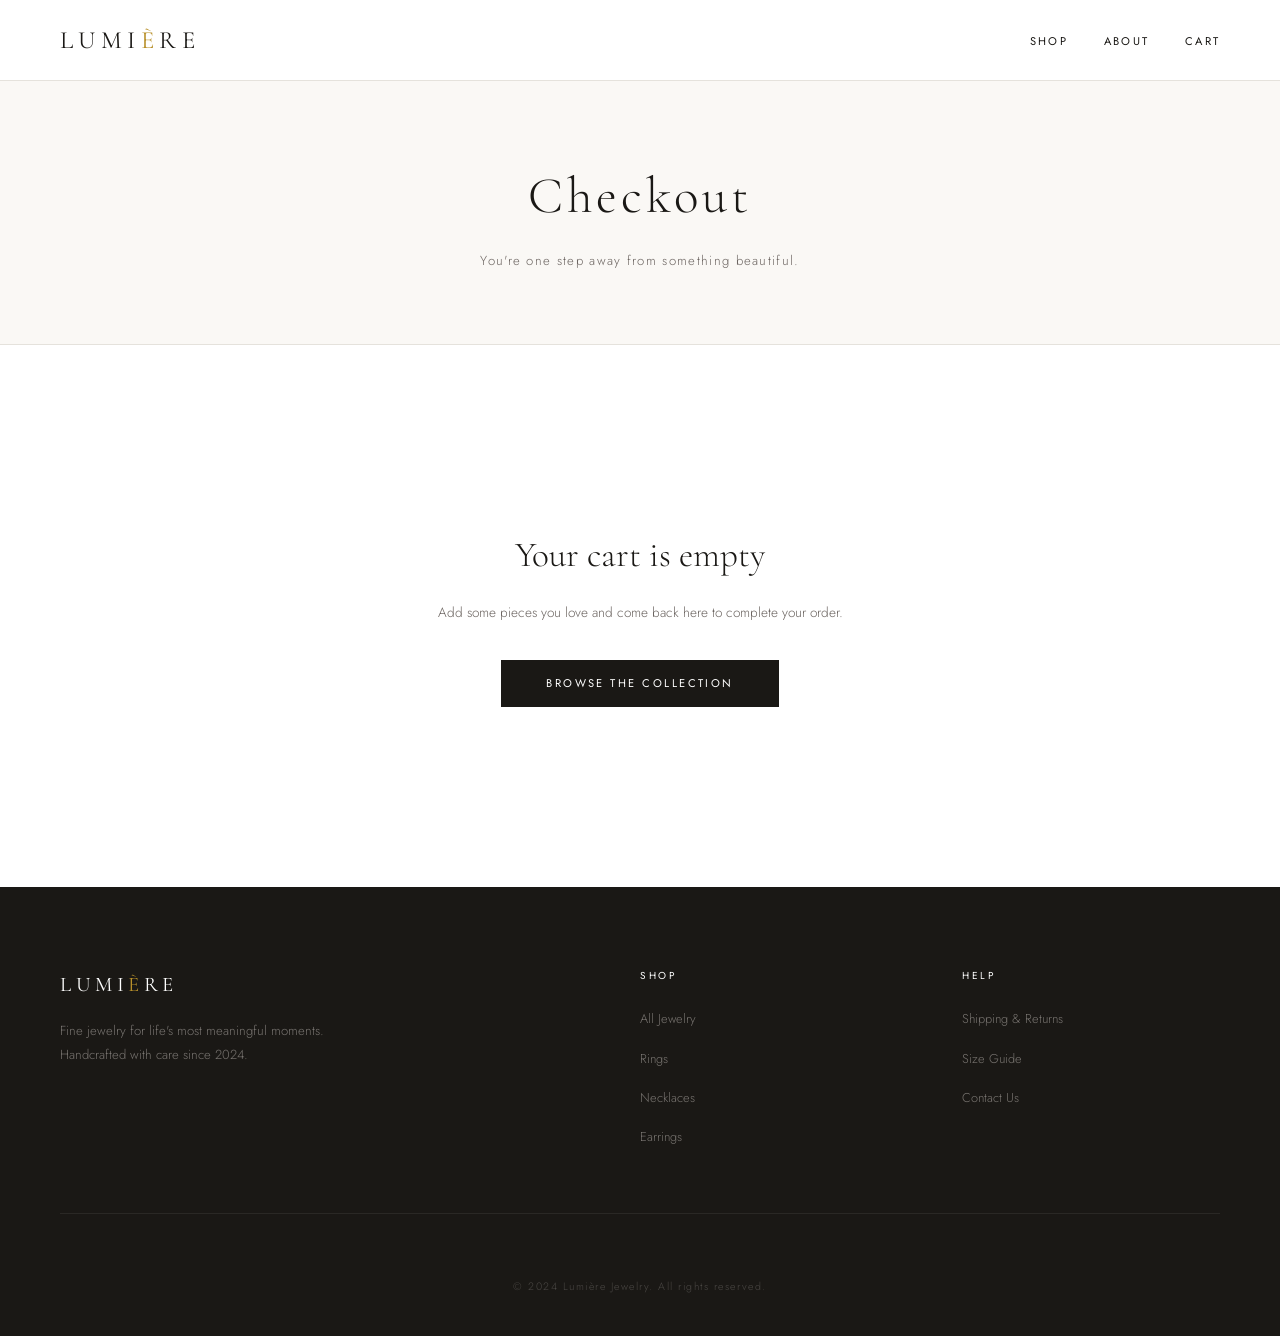
<file: checkout.html>
<!DOCTYPE html>
<html lang="en">
<head>
  <meta charset="UTF-8">
  <meta name="viewport" content="width=device-width, initial-scale=1.0">
  <title>Checkout — Lumière Jewelry</title>
  <link rel="stylesheet" href="style.css">
</head>
<body>

  <nav>
    <div class="container">
      <div class="nav-inner">
        <a href="index.html" class="nav-logo">Lumi<span>è</span>re</a>
        <ul class="nav-links">
          <li><a href="products.html">Shop</a></li>
          <li><a href="index.html#about">About</a></li>
          <li>
            <a href="checkout.html" class="cart-link">
              Cart
              <span class="cart-badge">0</span>
            </a>
          </li>
        </ul>
      </div>
    </div>
  </nav>

  <div class="page-hero">
    <div class="container">
      <h1>Checkout</h1>
      <p>You're one step away from something beautiful.</p>
    </div>
  </div>

  <section class="section">
    <div class="container">

      <!-- Empty cart state -->
      <div class="empty-cart-msg" id="empty-cart" style="display:none;">
        <h2>Your cart is empty</h2>
        <p>Add some pieces you love and come back here to complete your order.</p>
        <a href="products.html" class="btn btn-dark">Browse the Collection</a>
      </div>

      <!-- Order success state -->
      <div class="order-success" id="order-success">
        <div class="checkmark">&#10003;</div>
        <h2>Order Placed!</h2>
        <p>Thank you for your purchase. We'll send you a confirmation email shortly.</p>
        <a href="products.html" class="btn btn-dark">Continue Shopping</a>
      </div>

      <!-- Checkout form -->
      <div class="checkout-grid" id="checkout-form-area">
        <div>
          <h3 class="form-section-title">Contact Information</h3>
          <form id="checkout-form" onsubmit="placeOrder(event)">
            <div class="form-row">
              <div class="form-group">
                <label>First Name</label>
                <input type="text" required placeholder="Jane">
              </div>
              <div class="form-group">
                <label>Last Name</label>
                <input type="text" required placeholder="Doe">
              </div>
            </div>
            <div class="form-group">
              <label>Email Address</label>
              <input type="email" required placeholder="jane@example.com">
            </div>
            <div class="form-group">
              <label>Phone (optional)</label>
              <input type="tel" placeholder="+1 555 000 0000">
            </div>

            <h3 class="form-section-title" style="margin-top:32px;">Shipping Address</h3>

            <div class="form-group">
              <label>Street Address</label>
              <input type="text" required placeholder="123 Main Street">
            </div>
            <div class="form-group">
              <label>Apartment, suite, etc. (optional)</label>
              <input type="text" placeholder="Apt 4B">
            </div>
            <div class="form-row">
              <div class="form-group">
                <label>City</label>
                <input type="text" required placeholder="New York">
              </div>
              <div class="form-group">
                <label>ZIP / Postal Code</label>
                <input type="text" required placeholder="10001">
              </div>
            </div>
            <div class="form-group">
              <label>Country</label>
              <select required>
                <option value="">Select country…</option>
                <option>United States</option>
                <option>Canada</option>
                <option>United Kingdom</option>
                <option>Australia</option>
                <option>France</option>
                <option>Germany</option>
                <option>Spain</option>
                <option>Other</option>
              </select>
            </div>

            <h3 class="form-section-title" style="margin-top:32px;">Payment</h3>
            <div class="payment-notice">
              &#128274;&nbsp; Secure payment processing coming soon. This is a demo checkout — no charges will be made.
            </div>
            <div class="form-group">
              <label>Card Number</label>
              <input type="text" placeholder="4242 4242 4242 4242" maxlength="19">
            </div>
            <div class="form-row">
              <div class="form-group">
                <label>Expiry Date</label>
                <input type="text" placeholder="MM / YY" maxlength="7">
              </div>
              <div class="form-group">
                <label>CVV</label>
                <input type="text" placeholder="123" maxlength="4">
              </div>
            </div>

            <button type="submit" class="btn btn-gold" style="width:100%; margin-top:8px; padding: 16px;">
              Place Order
            </button>
          </form>
        </div>

        <!-- Order Summary -->
        <div class="order-summary-box">
          <h3>Order Summary</h3>
          <div id="cart-items-list"></div>
          <div class="totals" id="cart-totals"></div>
        </div>
      </div>

    </div>
  </section>

  <footer>
    <div class="container">
      <div class="footer-grid">
        <div class="footer-brand">
          <h3>Lumi<span>è</span>re</h3>
          <p>Fine jewelry for life's most meaningful moments.<br>Handcrafted with care since 2024.</p>
        </div>
        <div class="footer-col">
          <h4>Shop</h4>
          <ul>
            <li><a href="products.html">All Jewelry</a></li>
            <li><a href="products.html">Rings</a></li>
            <li><a href="products.html">Necklaces</a></li>
            <li><a href="products.html">Earrings</a></li>
          </ul>
        </div>
        <div class="footer-col">
          <h4>Help</h4>
          <ul>
            <li><a href="#">Shipping & Returns</a></li>
            <li><a href="#">Size Guide</a></li>
            <li><a href="#">Contact Us</a></li>
          </ul>
        </div>
      </div>
      <div class="footer-bottom">
        <p>&copy; 2024 Lumière Jewelry. All rights reserved.</p>
      </div>
    </div>
  </footer>

  <script src="products.js"></script>
  <script src="cart.js"></script>
  <script>
    function renderCartSummary() {
      const cart = getCart();
      const emptyEl = document.getElementById('empty-cart');
      const formArea = document.getElementById('checkout-form-area');

      if (cart.length === 0) {
        emptyEl.style.display = 'block';
        formArea.style.display = 'none';
        return;
      }

      emptyEl.style.display = 'none';
      formArea.style.display = 'grid';

      document.getElementById('cart-items-list').innerHTML = cart.map(item => `
        <div class="cart-item">
          <img src="${item.image}" alt="${item.name}">
          <div class="cart-item-info">
            <div class="cart-item-name">${item.name}</div>
            <div class="cart-item-qty">Qty: ${item.qty}</div>
          </div>
          <div class="cart-item-price">$${(item.price * item.qty).toFixed(2)}</div>
        </div>
      `).join('');

      const subtotal = cartTotal();
      const shipping = 0;
      const total = subtotal + shipping;

      document.getElementById('cart-totals').innerHTML = `
        <div class="total-row"><span>Subtotal</span><span>$${subtotal.toFixed(2)}</span></div>
        <div class="total-row"><span>Shipping</span><span>Free</span></div>
        <div class="total-row grand"><span>Total</span><span>$${total.toFixed(2)}</span></div>
      `;
    }

    function placeOrder(e) {
      e.preventDefault();
      clearCart();
      document.getElementById('checkout-form-area').style.display = 'none';
      document.getElementById('empty-cart').style.display = 'none';
      document.getElementById('order-success').style.display = 'block';
      window.scrollTo({ top: 0, behavior: 'smooth' });
    }

    renderCartSummary();
  </script>
</body>
</html>
</file>
<file: style.css>
@import url('https://fonts.googleapis.com/css2?family=Cormorant+Garamond:ital,wght@0,300;0,400;0,500;1,300;1,400&family=Jost:wght@300;400;500&display=swap');

:root {
  --white: #FFFFFF;
  --off-white: #FAF8F5;
  --text: #1A1815;
  --text-muted: #6B6460;
  --text-light: #9A9490;
  --gold: #B8902A;
  --gold-light: #D4AD50;
  --border: #E5E2DC;
  --border-mid: #C8C4BC;
}

* { margin: 0; padding: 0; box-sizing: border-box; }
html { scroll-behavior: smooth; }

body {
  font-family: 'Jost', sans-serif;
  font-weight: 300;
  color: var(--text);
  background: var(--white);
  line-height: 1.7;
  -webkit-font-smoothing: antialiased;
}

h1, h2, h3, h4 {
  font-family: 'Cormorant Garamond', serif;
  font-weight: 300;
  color: var(--text);
}

a { text-decoration: none; color: inherit; }
img { width: 100%; display: block; }
.container { max-width: 1240px; margin: 0 auto; padding: 0 40px; }

/* ── ANNOUNCEMENT BAR ── */
.announcement {
  background: var(--text);
  color: var(--white);
  text-align: center;
  padding: 11px;
  font-size: 0.67rem;
  letter-spacing: 0.25em;
  text-transform: uppercase;
  font-weight: 400;
}

/* ── NAV ── */
nav {
  background: var(--white);
  border-bottom: 1px solid var(--border);
  position: sticky;
  top: 0;
  z-index: 100;
}
.nav-inner {
  display: flex;
  align-items: center;
  justify-content: space-between;
  height: 80px;
}
.nav-logo {
  font-family: 'Cormorant Garamond', serif;
  font-weight: 400;
  font-size: 1.55rem;
  letter-spacing: 0.22em;
  text-transform: uppercase;
}
.nav-logo span { color: var(--gold); }

.nav-links { display: flex; gap: 36px; list-style: none; align-items: center; }
.nav-links a {
  font-size: 0.7rem;
  font-weight: 400;
  letter-spacing: 0.2em;
  text-transform: uppercase;
  color: var(--text);
  position: relative;
  transition: color 0.2s;
}
.nav-links a::after {
  content: '';
  position: absolute;
  bottom: -3px;
  left: 0;
  width: 0;
  height: 1px;
  background: var(--gold);
  transition: width 0.3s ease;
}
.nav-links a:hover { color: var(--gold); }
.nav-links a:hover::after { width: 100%; }

.cart-link { position: relative; }
.cart-badge {
  position: absolute;
  top: -8px;
  right: -12px;
  background: var(--gold);
  color: white;
  font-size: 0.58rem;
  width: 16px;
  height: 16px;
  border-radius: 50%;
  display: none;
  align-items: center;
  justify-content: center;
  font-weight: 500;
}

/* ── BUTTONS ── */
.btn {
  display: inline-block;
  font-family: 'Jost', sans-serif;
  font-size: 0.7rem;
  font-weight: 400;
  letter-spacing: 0.22em;
  text-transform: uppercase;
  cursor: pointer;
  transition: all 0.25s;
  border: none;
  background: none;
  padding: 13px 44px;
}
.btn-dark { background: var(--text); color: var(--white); border: 1px solid var(--text); }
.btn-dark:hover { background: transparent; color: var(--text); }
.btn-gold { background: transparent; color: var(--text); border: 1px solid var(--text); }
.btn-gold:hover { background: var(--text); color: var(--white); }
.btn-outline { background: transparent; color: var(--text); border: 1px solid var(--text); }
.btn-outline:hover { background: var(--text); color: var(--white); }
.btn-outline-white { background: transparent; color: var(--text); border: 1px solid var(--border-mid); }
.btn-outline-white:hover { border-color: var(--text); }

/* ── HERO ── */
.hero {
  background: var(--off-white);
  padding: 140px 0;
  text-align: center;
  position: relative;
}
.hero::before,
.hero::after {
  content: '';
  position: absolute;
  left: 50%;
  transform: translateX(-50%);
  width: 1px;
  height: 56px;
  background: var(--border-mid);
}
.hero::before { top: 0; }
.hero::after { bottom: 0; }

.hero-content { position: relative; z-index: 1; }

.eyebrow {
  display: block;
  font-family: 'Jost', sans-serif;
  font-size: 0.67rem;
  font-weight: 400;
  letter-spacing: 0.35em;
  text-transform: uppercase;
  color: var(--gold);
  margin-bottom: 28px;
}
.hero h1 {
  font-size: clamp(3rem, 6vw, 5.5rem);
  font-weight: 300;
  line-height: 1.05;
  letter-spacing: 0.02em;
  margin-bottom: 28px;
  color: var(--text);
}
.hero h1 em { font-style: italic; color: var(--gold); font-weight: 300; }
.hero p {
  font-size: 0.87rem;
  color: var(--text-muted);
  max-width: 400px;
  margin: 0 auto 52px;
  font-weight: 300;
  letter-spacing: 0.05em;
  line-height: 1.85;
}
.hero-btns { display: flex; gap: 16px; justify-content: center; flex-wrap: wrap; }

/* ── SECTIONS ── */
.section { padding: 100px 0; }
.section-alt { background: var(--off-white); }

.section-header { text-align: center; margin-bottom: 64px; }
.section-header .eyebrow { margin-bottom: 14px; }
.section-header h2 { font-size: clamp(2rem, 3.5vw, 3rem); font-weight: 300; margin-bottom: 16px; }
.section-header p {
  font-size: 0.84rem;
  color: var(--text-muted);
  max-width: 420px;
  margin: 0 auto;
  font-weight: 300;
  letter-spacing: 0.03em;
}

/* ── PRODUCT GRID ── */
.products-grid {
  display: grid;
  grid-template-columns: repeat(auto-fill, minmax(300px, 1fr));
  gap: 1px;
  background: var(--border);
}
.product-card { background: var(--white); overflow: hidden; cursor: pointer; }
.product-image {
  aspect-ratio: 1;
  overflow: hidden;
  background: var(--off-white);
}
.product-image img {
  width: 100%;
  height: 100%;
  object-fit: cover;
  transition: transform 0.7s cubic-bezier(0.25, 0.46, 0.45, 0.94);
}
.product-card:hover .product-image img { transform: scale(1.04); }
.product-body { padding: 24px; }
.product-cat {
  font-size: 0.62rem;
  letter-spacing: 0.25em;
  text-transform: uppercase;
  color: var(--gold);
  margin-bottom: 8px;
  font-weight: 400;
}
.product-body h3 {
  font-size: 1.15rem;
  font-weight: 400;
  margin-bottom: 6px;
  letter-spacing: 0.03em;
}
.product-body p {
  font-size: 0.8rem;
  color: var(--text-muted);
  margin-bottom: 20px;
  font-weight: 300;
  line-height: 1.65;
}
.product-footer {
  display: flex;
  align-items: center;
  justify-content: space-between;
  padding-top: 16px;
  border-top: 1px solid var(--border);
}
.product-price {
  font-family: 'Cormorant Garamond', serif;
  font-size: 1.1rem;
  font-weight: 400;
}
.add-to-cart-btn {
  font-family: 'Jost', sans-serif;
  font-size: 0.65rem;
  font-weight: 400;
  letter-spacing: 0.18em;
  text-transform: uppercase;
  background: none;
  border: none;
  border-bottom: 1px solid currentColor;
  color: var(--text);
  cursor: pointer;
  padding-bottom: 1px;
  transition: color 0.2s;
}
.add-to-cart-btn:hover { color: var(--gold); }

/* ── FEATURES ── */
.features-grid {
  display: grid;
  grid-template-columns: repeat(4, 1fr);
  border-top: 1px solid var(--border);
  border-bottom: 1px solid var(--border);
}
.feature {
  padding: 52px 40px;
  text-align: center;
  border-right: 1px solid var(--border);
}
.feature:last-child { border-right: none; }
.feature-icon {
  width: 28px;
  height: 1px;
  background: var(--gold);
  margin: 0 auto 28px;
}
.feature h3 {
  font-family: 'Cormorant Garamond', serif;
  font-size: 1.1rem;
  font-weight: 400;
  margin-bottom: 10px;
  letter-spacing: 0.03em;
}
.feature p { font-size: 0.8rem; color: var(--text-muted); font-weight: 300; line-height: 1.75; }

/* ── BANNER ── */
.banner { background: var(--text); padding: 100px 0; text-align: center; }
.banner .eyebrow { color: var(--gold-light); margin-bottom: 20px; }
.banner h2 { color: var(--white); font-size: clamp(2rem, 3.5vw, 3rem); font-weight: 300; margin-bottom: 16px; }
.banner p { font-size: 0.85rem; color: #787470; margin-bottom: 48px; font-weight: 300; letter-spacing: 0.05em; }
.banner .btn-dark {
  background: transparent;
  color: var(--white);
  border-color: rgba(255,255,255,0.35);
}
.banner .btn-dark:hover { background: var(--white); color: var(--text); }

/* ── PAGE HERO ── */
.page-hero {
  background: var(--off-white);
  padding: 72px 0;
  text-align: center;
  border-bottom: 1px solid var(--border);
}
.page-hero h1 {
  font-size: clamp(2rem, 4vw, 3.2rem);
  font-weight: 300;
  letter-spacing: 0.08em;
  margin-bottom: 10px;
}
.page-hero p { font-size: 0.82rem; color: var(--text-muted); letter-spacing: 0.1em; font-weight: 300; }

/* ── FILTER BAR ── */
.filter-bar {
  display: flex;
  margin-bottom: 56px;
  border-bottom: 1px solid var(--border);
  flex-wrap: wrap;
}
.filter-btn {
  padding: 14px 28px;
  font-family: 'Jost', sans-serif;
  font-size: 0.67rem;
  letter-spacing: 0.2em;
  text-transform: uppercase;
  font-weight: 400;
  border: none;
  border-bottom: 2px solid transparent;
  background: transparent;
  color: var(--text-muted);
  cursor: pointer;
  transition: all 0.2s;
  margin-bottom: -1px;
  white-space: nowrap;
}
.filter-btn.active { color: var(--text); border-bottom-color: var(--gold); }
.filter-btn:hover { color: var(--text); }

/* ── CHECKOUT ── */
.checkout-grid {
  display: grid;
  grid-template-columns: 1fr 380px;
  gap: 80px;
  align-items: start;
}
.form-section-title {
  font-family: 'Cormorant Garamond', serif;
  font-size: 1.15rem;
  font-weight: 400;
  letter-spacing: 0.08em;
  margin-bottom: 28px;
  padding-bottom: 14px;
  border-bottom: 1px solid var(--border);
}
.form-group { margin-bottom: 20px; }
.form-group label {
  display: block;
  font-size: 0.62rem;
  font-weight: 400;
  letter-spacing: 0.18em;
  text-transform: uppercase;
  color: var(--text-muted);
  margin-bottom: 8px;
}
.form-group input,
.form-group select {
  width: 100%;
  padding: 10px 0;
  border: none;
  border-bottom: 1px solid var(--border);
  background: transparent;
  font-family: 'Jost', sans-serif;
  font-size: 0.9rem;
  font-weight: 300;
  color: var(--text);
  outline: none;
  transition: border-color 0.2s;
  -webkit-appearance: none;
  appearance: none;
  border-radius: 0;
}
.form-group input:focus,
.form-group select:focus { border-bottom-color: var(--text); }
.form-row { display: grid; grid-template-columns: 1fr 1fr; gap: 24px; }

.order-summary-box {
  background: var(--off-white);
  padding: 36px;
  position: sticky;
  top: 100px;
}
.order-summary-box h3 {
  font-family: 'Cormorant Garamond', serif;
  font-size: 1.1rem;
  font-weight: 400;
  letter-spacing: 0.06em;
  margin-bottom: 24px;
  padding-bottom: 16px;
  border-bottom: 1px solid var(--border);
}
.cart-item {
  display: flex;
  gap: 16px;
  margin-bottom: 20px;
  padding-bottom: 20px;
  border-bottom: 1px solid var(--border);
}
.cart-item img { width: 64px; height: 64px; object-fit: cover; flex-shrink: 0; }
.cart-item-info { flex: 1; }
.cart-item-name { font-family: 'Cormorant Garamond', serif; font-size: 0.95rem; font-weight: 400; margin-bottom: 4px; }
.cart-item-qty { font-size: 0.72rem; color: var(--text-muted); font-weight: 300; }
.cart-item-price { font-size: 0.9rem; font-weight: 300; }
.totals { margin-top: 24px; }
.total-row {
  display: flex;
  justify-content: space-between;
  margin-bottom: 10px;
  font-size: 0.8rem;
  font-weight: 300;
  color: var(--text-muted);
}
.total-row.grand {
  font-family: 'Cormorant Garamond', serif;
  font-size: 1.1rem;
  font-weight: 400;
  color: var(--text);
  padding-top: 14px;
  border-top: 1px solid var(--border);
  margin-top: 10px;
}

.empty-cart-msg { text-align: center; padding: 80px 0; }
.empty-cart-msg h2 { font-size: 2.2rem; margin-bottom: 16px; font-weight: 300; }
.empty-cart-msg p { color: var(--text-muted); margin-bottom: 36px; font-size: 0.85rem; }

.order-success { display: none; text-align: center; padding: 100px 0; }
.order-success .checkmark {
  width: 48px;
  height: 48px;
  border: 1px solid var(--gold);
  border-radius: 50%;
  display: flex;
  align-items: center;
  justify-content: center;
  margin: 0 auto 28px;
  color: var(--gold);
  font-size: 1.1rem;
}
.order-success h2 { font-size: 2.4rem; margin-bottom: 12px; font-weight: 300; }
.order-success p { color: var(--text-muted); margin-bottom: 40px; font-size: 0.85rem; }

.payment-notice {
  border-left: 2px solid var(--gold);
  padding: 14px 18px;
  margin-bottom: 28px;
  font-size: 0.78rem;
  color: var(--text-muted);
  background: var(--off-white);
  letter-spacing: 0.02em;
}

/* ── FOOTER ── */
footer { background: var(--text); color: #787470; padding: 80px 0 40px; }
.footer-grid {
  display: grid;
  grid-template-columns: 2fr 1fr 1fr;
  gap: 64px;
  margin-bottom: 64px;
  padding-bottom: 64px;
  border-bottom: 1px solid #2A2825;
}
.footer-brand h3 {
  font-family: 'Cormorant Garamond', serif;
  font-size: 1.3rem;
  font-weight: 400;
  letter-spacing: 0.22em;
  text-transform: uppercase;
  color: var(--white);
  margin-bottom: 16px;
}
.footer-brand h3 span { color: var(--gold); }
.footer-brand p { font-size: 0.82rem; line-height: 1.85; font-weight: 300; }
.footer-col h4 {
  color: var(--white);
  font-family: 'Jost', sans-serif;
  font-size: 0.63rem;
  font-weight: 400;
  letter-spacing: 0.25em;
  text-transform: uppercase;
  margin-bottom: 20px;
}
.footer-col ul { list-style: none; display: flex; flex-direction: column; gap: 12px; }
.footer-col a { font-size: 0.8rem; color: #787470; transition: color 0.2s; font-weight: 300; }
.footer-col a:hover { color: var(--gold); }
.footer-bottom { text-align: center; font-size: 0.67rem; letter-spacing: 0.14em; color: #4A4744; }

/* ── TOAST ── */
.toast {
  position: fixed;
  bottom: 32px;
  right: 32px;
  background: var(--text);
  color: var(--white);
  padding: 14px 28px;
  font-size: 0.67rem;
  letter-spacing: 0.18em;
  text-transform: uppercase;
  z-index: 9999;
  transform: translateY(80px);
  opacity: 0;
  transition: all 0.3s;
  pointer-events: none;
}
.toast.show { transform: translateY(0); opacity: 1; }

/* ── RESPONSIVE ── */
@media (max-width: 1024px) {
  .features-grid { grid-template-columns: repeat(2, 1fr); }
  .feature:nth-child(2) { border-right: none; }
  .feature:nth-child(3),
  .feature:nth-child(4) { border-top: 1px solid var(--border); }
  .feature:nth-child(4) { border-right: none; }
}
@media (max-width: 900px) {
  .checkout-grid { grid-template-columns: 1fr; gap: 48px; }
  .footer-grid { grid-template-columns: 1fr 1fr; }
  .footer-brand { grid-column: 1 / -1; }
  .container { padding: 0 24px; }
}
@media (max-width: 640px) {
  .hero { padding: 100px 0; }
  .features-grid { grid-template-columns: 1fr; }
  .feature { border-right: none !important; border-top: 1px solid var(--border); }
  .feature:first-child { border-top: none; }
  .footer-grid { grid-template-columns: 1fr; }
  .form-row { grid-template-columns: 1fr; }
}
</file>
